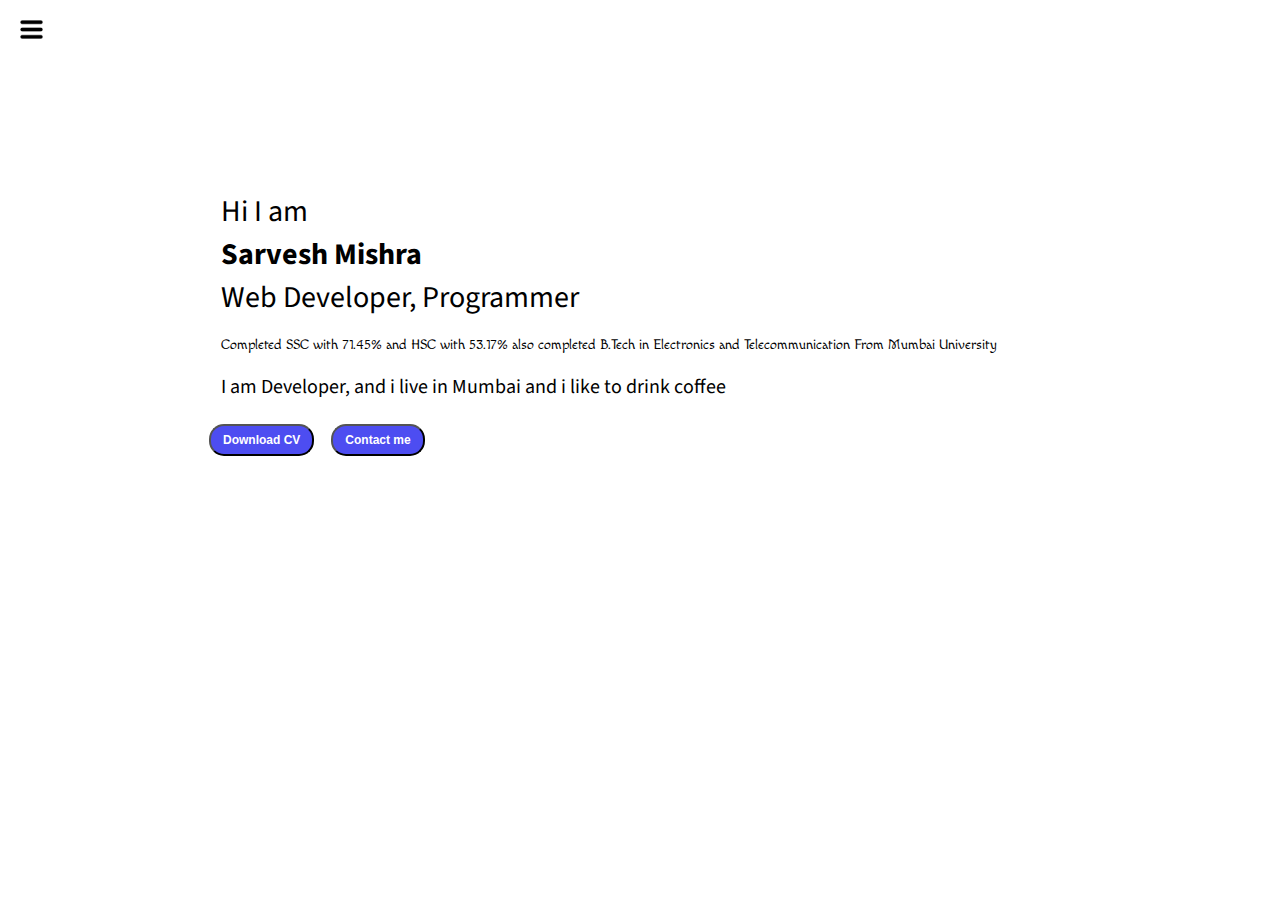
<file: index.html>
<!DOCTYPE html>
<html lang="en">
  <head>
    <meta charset="UTF-8" />
    <meta http-equiv="X-UA-Compatible" content="IE=edge" />
    <meta name="viewport" content="width=device-width, initial-scale=1.0" />
    <title>Sarvesh Mishra - Web Developer, Programmer</title>
    <link rel="stylesheet" href="style.css" />
  </head>
  <body>
    <div class="container">
      <div class="sidebar sidebarGo">
        <nav>
          <ul>
            <li><a href="/">Home</a></li>
            <li><a href="/intro.html" target="_blank">My Intro</li>
              <li><a href="/Skills.html" target="_blank">Skills</a></li>
            <li><a href="/contact.html" target="_blank">Contact me</a></li>
            <!--  If blogs are not there in data remove blog-->
          </ul>
        </nav>
      </div>
      <div class="main">
        <div class="hamburger">
          <img class="ham" src="ham.png" alt="" width="23">
          <img class="cross" src="cross.png" alt="" width="23">
        </div>
        <div class="Infocontainer">
            <div class="devinfo">
                <div class="Hello">Hi  I  am</div>
                <div class="Name">Sarvesh Mishra</div>
                <div class="About">Web Developer, Programmer
                </div>
                <div class="education">
                  Completed SSC with 71.45% and HSC with 53.17% also completed B.Tech in Electronics and Telecommunication From Mumbai University 
                </div>
                <div class="Moreabout"> I am Developer, and i live in Mumbai and i like to drink coffee</div>
                <div class="buttons">
                  <a href="/cv.html" target="_blank">
                    <button class="btn">Download CV</button></a>
                    <a href="/contact.html" target="_blank"><button class="btn">Contact me</button></a>
                </div>
            </div>
            <div class="devpic"><img src="dev.png" alt="Sarvesh">
            </div>
            </div>
        </div>

      </div>
    </div>
    <script src="script.js"></script>
  </body>
</html>
</file>
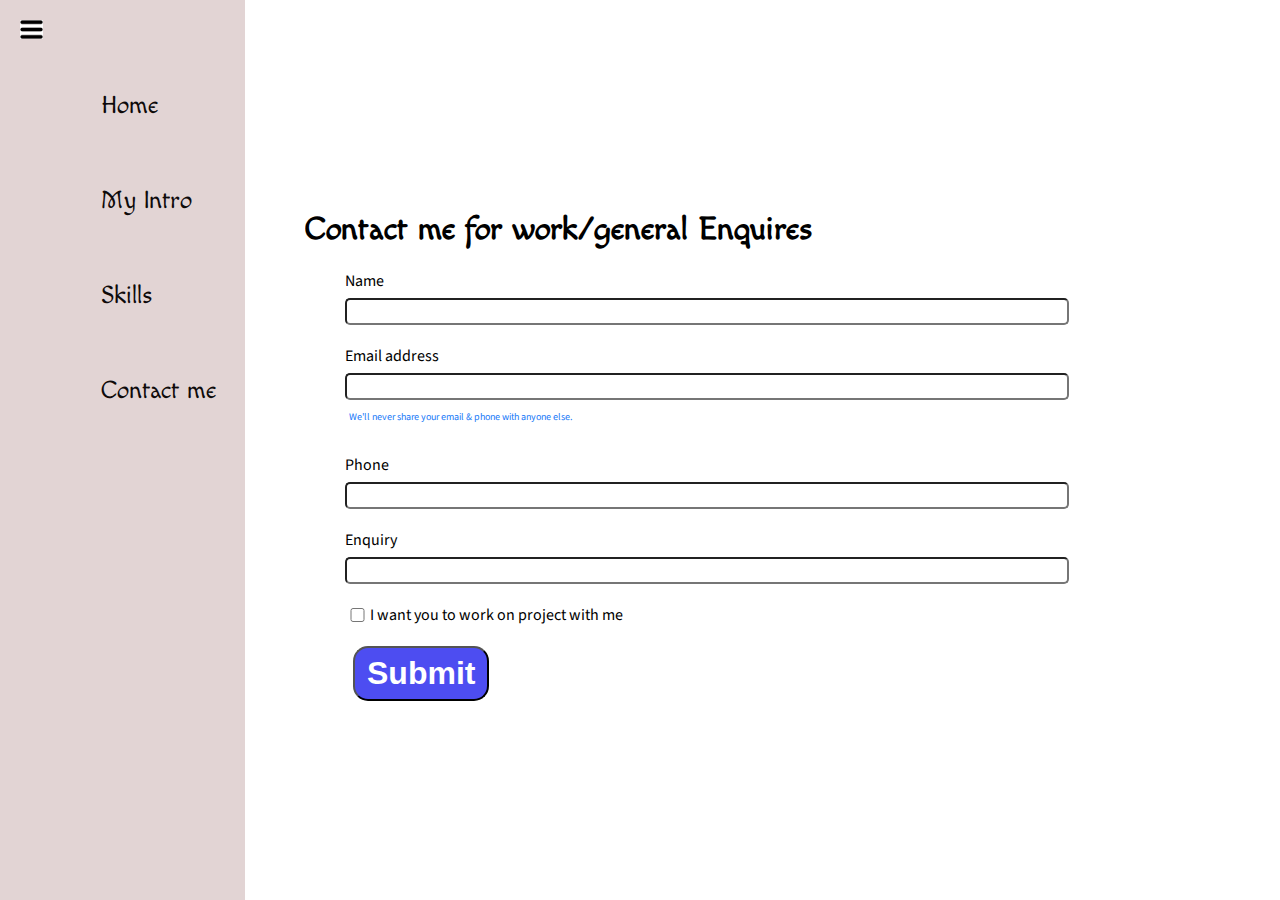
<file: contact.html>
<!DOCTYPE html>
<html lang="en">
  <head>
    <meta charset="UTF-8" />
    <meta http-equiv="X-UA-Compatible" content="IE=edge" />
    <meta name="viewport" content="width=device-width, initial-scale=1.0" />
    <title>Sarvesh Mishra - Web Developer, Programmer</title>
    <link rel="stylesheet" href="style.css" />
  </head>
  <body>
    <div class="container">
      <div class="sidebar">
        <nav>
          <ul>
            <li><a href="/">Home</a></li>
            <li><a href="/intro.html" target="_blank">My Intro</li>
              <li><a href="/Skills.html" target="_blank">Skills</a></li>
            <li><a href="/contact.html" target="_blank">Contact me</a></li>
            <!--  If blogs are not there in data remove blog-->
          </ul>
        </nav>
      </div>
      <div class="main">
        <div class="hamburger">
          <img class="ham" src="ham.png" alt="" width="23">
          <img class="cross" src="cross.png" alt="" width="23">
        </div>
          <div class="contactform">
              <h1>Contact me for work/general Enquires</h1>
            <form>
                <div class="mb-3">
                  <label for="clientemail" class="form-label">Name</label>
                  <input type="name" class="form-control" id="clientemail" aria-describedby="emailHelp">
                </div>
                <div class="mb-3">
                  <label for="clientemail" class="form-label">Email address</label>
                  <input type="email" class="form-control" id="clientemail" aria-describedby="emailHelp">
                  <div id="emailHelp" class="form-text">We'll never share your email & phone with anyone else.</div>
                </div>
                <div class="mb-3">
                  <label for="exampleInputPassword1" class="form-label">Phone</label>
                  <input type="phone" class="form-control" id="exampleInputPassword1">
                </div>
                <div class="mb-3">
                    <label for="clientemail" class="form-label">Enquiry</label>
                    <input type="email" class="form-control" id="clientemail" aria-describedby="emailHelp">
                  </div>
                <div class="mb-3" id="form-check">
                  <input type="checkbox" class="form-check-input" id="isclient">
                  <label class="form-check-label" for="isclient">I want you  to work on project with me</label>
                </div>
                <button type="submit" class="btn btn-sm">Submit</button>
              </form>
          </div>
        
        </div>

      </div>
    </div>
    <script src="script.js"></script>
  </body>
</html>
</file>
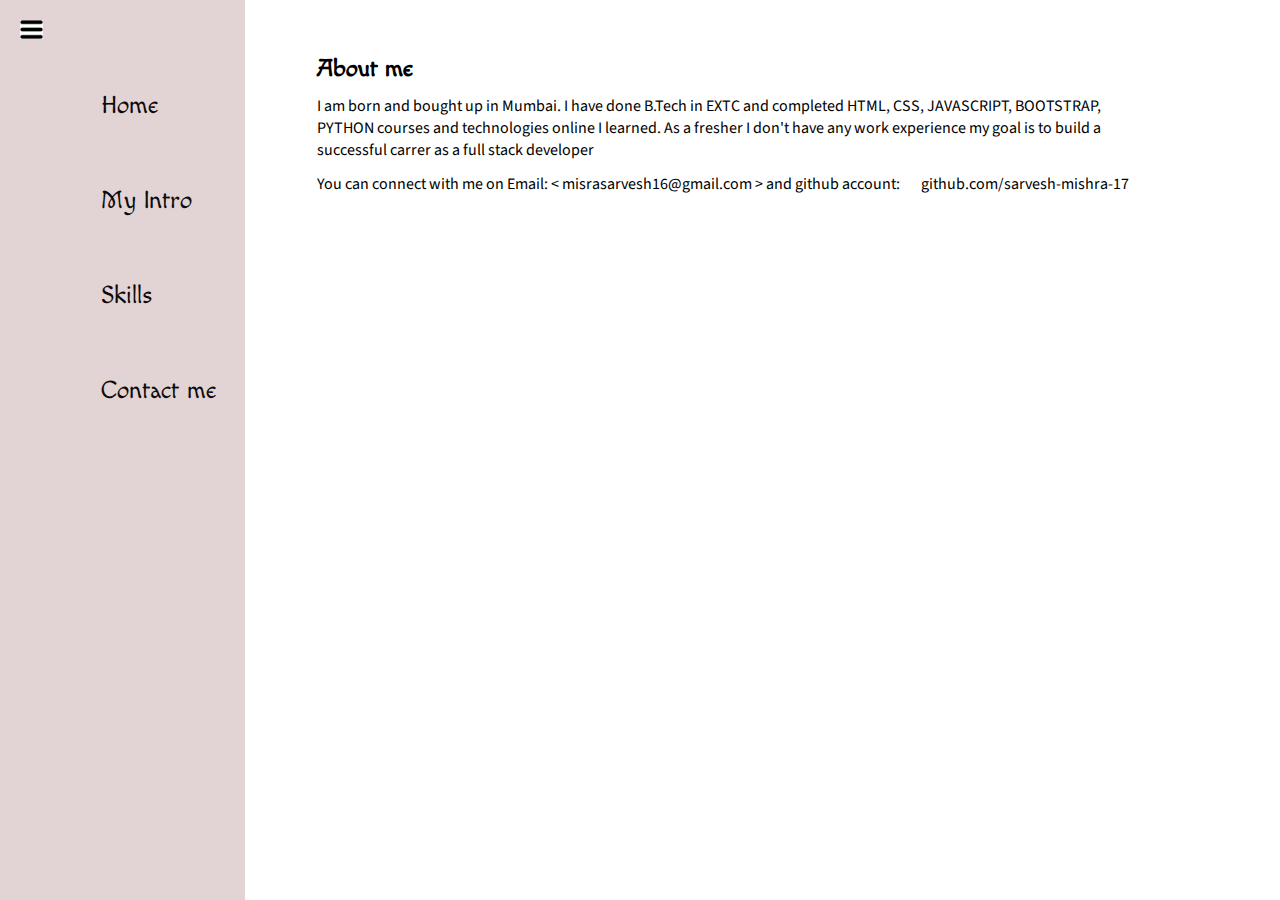
<file: intro.html>
<!DOCTYPE html>
<html lang="en">
  <head>
    <meta charset="UTF-8" />
    <meta http-equiv="X-UA-Compatible" content="IE=edge" />
    <meta name="viewport" content="width=device-width, initial-scale=1.0" />
    <title>Sarvesh Mishra - Web Developer, Programmer</title>
    <link rel="stylesheet" href="style.css" />
  </head>
  <body>
    <div class="container">
      <div class="sidebar">
        <nav>
          <ul>
            <li><a href="/">Home</a></li>
            <li><a href="/intro.html" target="_blank">My Intro</li>
              <li><a href="/Skills.html" target="_blank">Skills</a></li>
            <li><a href="/contact.html" target="_blank">Contact me</a></li>
            <!--  If blogs are not there in data remove blog-->
          </ul>
        </nav>
      </div>
      <div class="main">
        <div class="hamburger">
          <img class="ham" src="ham.png" alt="" width="23">
          <img class="cross" src="cross.png" alt="" width="23">
        </div>
        <div class="intro">
           
          <h2>About me</h2>
         <p>I am born and bought up in Mumbai. I have done B.Tech in EXTC and completed HTML, CSS, JAVASCRIPT, BOOTSTRAP, PYTHON  courses and technologies online I learned.  As a fresher I don't have any work experience my goal is to build a successful carrer as a full stack developer</p>
         <p>You can connect with me on Email: &lt; misrasarvesh16@gmail.com &gt;  and github account: &nbsp; &nbsp;&nbsp;&nbsp;   github.com/sarvesh-mishra-17</p>  
        
        
          
          

          </div> 
        </div>
      </div>
</div>
<script src="script.js"></script>
</body>
</html>
</file>
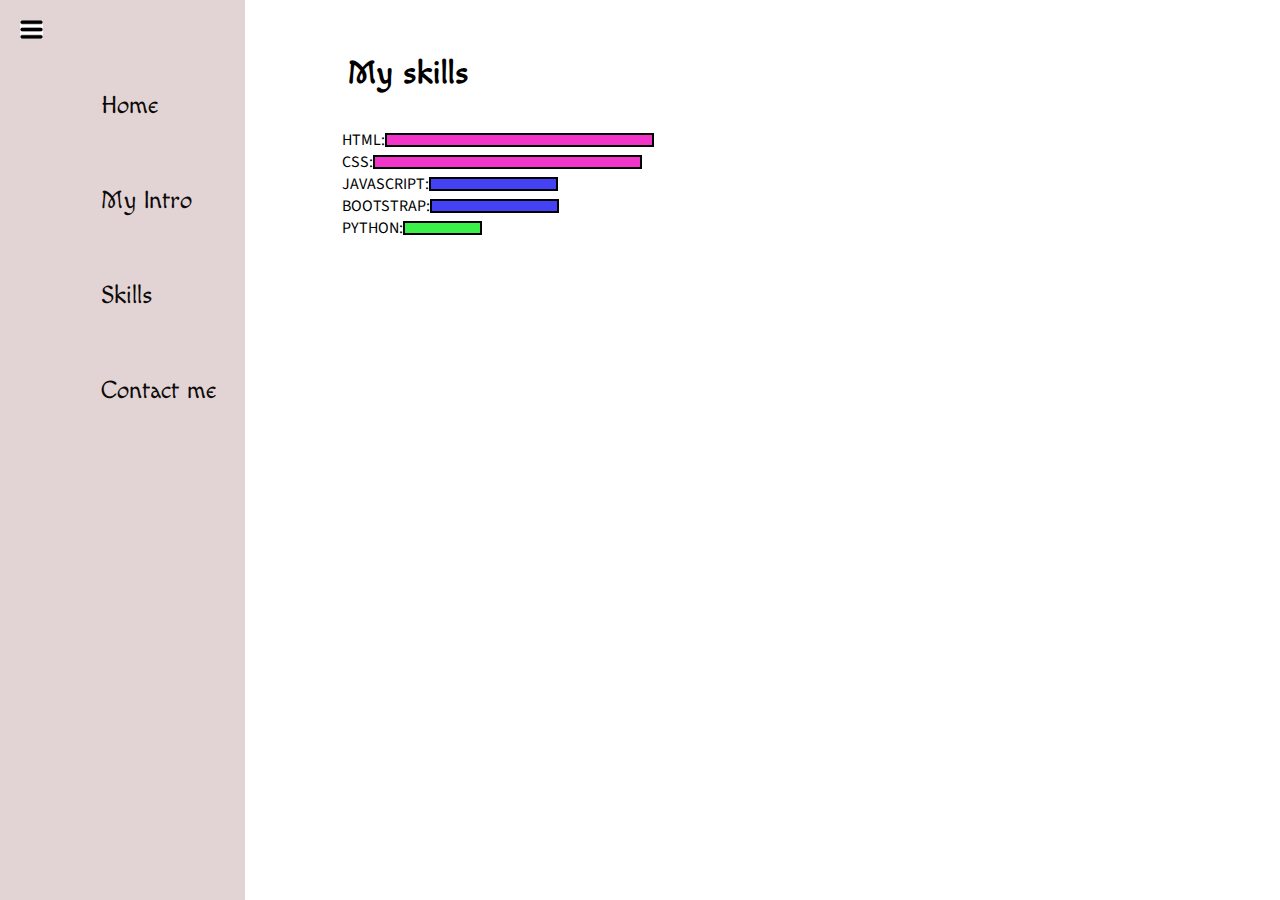
<file: Skills.html>
<!DOCTYPE html>
<html lang="en">
  <head>
    <meta charset="UTF-8" />
    <meta http-equiv="X-UA-Compatible" content="IE=edge" />
    <meta name="viewport" content="width=device-width, initial-scale=1.0" />
    <title>Sarvesh Mishra - Web Developer, Programmer</title>
    <link rel="stylesheet" href="style.css" />
  </head>
  <body>
    <div class="container">
      <div class="sidebar">
        <nav>
          <ul>
            <li><a href="/">Home</a></li>
            <li><a href="/intro.html" target="_blank">My Intro</li>
              <li><a href="/Skills.html" target="_blank">Skills</a></li>
            <li><a href="/contact.html" target="_blank">Contact me</a></li>
            <!--  If blogs are not there in data remove blog-->
          </ul>
        </nav>
      </div>
      <div class="main">
        <div class="hamburger">
          <img class="ham" src="ham.png" alt="" width="23">
          <img class="cross" src="cross.png" alt="" width="23">
        </div>
        <div class="blogContainer">
            <h1>My skills</h1>
            <div class="blogItem">
              <div class="skillContainer">
                <div class="skillItem">HTML: <div class="skill hundered"></div></div>
                <div class="skillItem">CSS: <div class="skill hundered"></div></div>
                <div class="skillItem">JAVASCRIPT: <div class="skill fifty"></div></div>
                <div class="skillItem">BOOTSTRAP: <div class="skill fifty"></div></div>
                <div class="skillItem">PYTHON: <div class="skill t5"></div></div>
            </div>
        </div>  
      </div>
</div>
<script src="script.js"></script>
</body>
</html>
</file>
<file: style.css>
@import url("https://fonts.googleapis.com/css2?family=Macondo&family=Nunito:ital@1&family=Oleo+Script+Swash+Caps&family=Water+Brush&display=swap");
@import url("https://fonts.googleapis.com/css2?family=Macondo&family=Nunito:ital@1&family=Oleo+Script+Swash+Caps&family=Source+Sans+Pro:wght@700&family=Water+Brush&display=swap");

@import url("https://fonts.googleapis.com/css2?family=Bebas+Neue&family=Macondo&family=Nunito:ital@1&family=Oleo+Script+Swash+Caps&family=Source+Sans+Pro:wght@700&family=Water+Brush&display=swap");

* {
  margin: 0;
  padding: 0;
}

.sidebar {
  background-color: rgb(226, 212, 212);
  font-family: "Macondo", cursive;
  height: 100vh;
  position: absolute;
  width: 155px;
  padding: 0 45px;
  transition: transform 0.3s ease-in;
}

.sidebar nav {
  padding: 45px;
  margin: 13px 11px;
}

.sidebar nav li {
  list-style: none;
  font-size: 25px;
  padding: 33px 0;
  width: 10vw;
}

.sidebar nav li a {
  text-decoration: none;
  color: rgb(14, 10, 10);
}

.main {
  /* background-color: orange; */
  width: 90vw;
  padding: 23px;
}

.container {
  display: flex;
}

.Infocontainer {
  /* background-color: aqua; */
  margin: 80px auto;
  flex-wrap: wrap;
  height: 50vh;
  width: 70vw;
  display: flex;
  justify-content: space-around;
}

.devinfo {
  display: flex;
  font-size: 16px;
  justify-content: center;
  flex-direction: column;
  font-family: "Source Sans Pro", sans-serif;
}

.Hello {
  font-size: 3em; 
  padding-left: 20px;
  font-family: "Source Sans Pro", sans-serif;
}

.Name {
  font-size: 3em;
  padding-left: 20px;
  font-weight: bold;
  font-family: "Source Sans Pro", sans-serif;
}

.education {
  font-family: "Macondo", cursive;
  padding-left: 20px;
  padding-top: 18px;
  font-size: 14px;

}

.About {
  font-size: 30px;
  padding-left: 20px;
}

.Moreabout {
  /* font-family: "Macondo", cursive; */
  font-size: 2em;
  padding-top: 20px;
  padding-left: 20px;
  font-family: "Source Sans Pro", sans-serif;
}

.buttons {
  margin-top: 2.2em;
  font-size: 18px;
}

.btn {
  padding: 8px 14px;
  font-size: 2em;
  padding: 7px 12px;
  color: white;
  background-color: rgb(77, 77, 241);
  border-radius: 15px;
  font-weight: bold;
  margin: 10px 8px;
  cursor: pointer;
}

.btn-btn-sm {
  font-size: 18px;
  padding: 7px 12px;
  margin: 10px 8px;
}

.btn:hover {
  background-color: white;
  color: rgb(77, 77, 241);
}

.devpic img {
  width: 264px;
  height: 50vh;
  /* padding: 0 55px; */
  /* position: relative; */
  /* left: 280px; */
}

.contactform {
  padding: 0 34px;
  padding-left: 250px;
  padding-top: 144px;
  font-family: "Source Sans Pro", sans-serif;
}

.contactform h1 {
  font-family: "Macondo", cursive;
  padding: 12px 0;
}

.contactform div {
  padding: 10px 0;
  display: flex;
  flex-direction: column;
}

#emailHelp {
  font-size: 10px;
  color: rgb(24, 121, 248);
  margin: 0px 4px;
}

.contactform form div input {
  /* width: 22vw; */
  border-radius: 5px;
  font-size: 20px;
  margin: 6px 0 0 0;
}
.contactform form{
  margin: 0 40px;
}

#form-check {
  flex-direction: row;
}

#form-check input {
  width: 15px;
  margin: 4px 5px;
}

.blogItem {
  margin: 25px;
  padding-left: 250px;
  font-family: "Source Sans Pro", sans-serif;
}

.blogContainer h1 {
  margin: 23px;
  padding-left: 270px;
  font-family: "Macondo", cursive;
}

.blogItem p {
  font-family: "Source Sans Pro", sans-serif;
}



.intro h2 {
  font-family: "Macondo", cursive;
  margin: 12px 12px;
  padding-left: 250px;
}

.intro p {
  font-family: "Source Sans Pro", sans-serif;
  margin: 12px 12px;
  padding-left: 250px;
}

.skillItem {
  display: flex;
  align-items: center;
  font-family: "Source Sans Pro", sans-serif;
  font-weight: 900px;
}

.skill {
  height: 10px;
  width: 179px;
  background-color: red;
  border: 2px solid black;
}

.skillContainer {
  padding: 12px;
}

.hundered {
  width: 265px;
  background-color: rgb(241, 53, 201);
}

.fifty {
  width: 125px;
  background-color: rgb(69, 66, 245);
}

.t5 {
  width: 75px;
  background-color: rgb(58, 241, 73);
}

.sidebarGo {
  transform: translate(-399px, 0);
  position: absolute;
}

.hamburger {
  position: absolute;
  cursor: pointer;
  top: 10px;
  left: 10px;
}
.ham{
  margin-top: 10px;
  margin-left: 10px;

}

.cross {
  margin-left: 208px;
}

@media (max-width: 1745px) {
  * {
    /* background-color: rgb(81, 22, 241); */
  }
  .buttons{
    font-size: 6px;
  }
  .devpic {
    display: none;
  }
  .devinfo{
    font-size: 10px;
  }

  .intro, .blogContainer, .contactform{
    margin: 2em;
  }

  /* .sidebar{
    transform: translate(-377px, 0);
    position: absolute;
  } */
}
</file>
